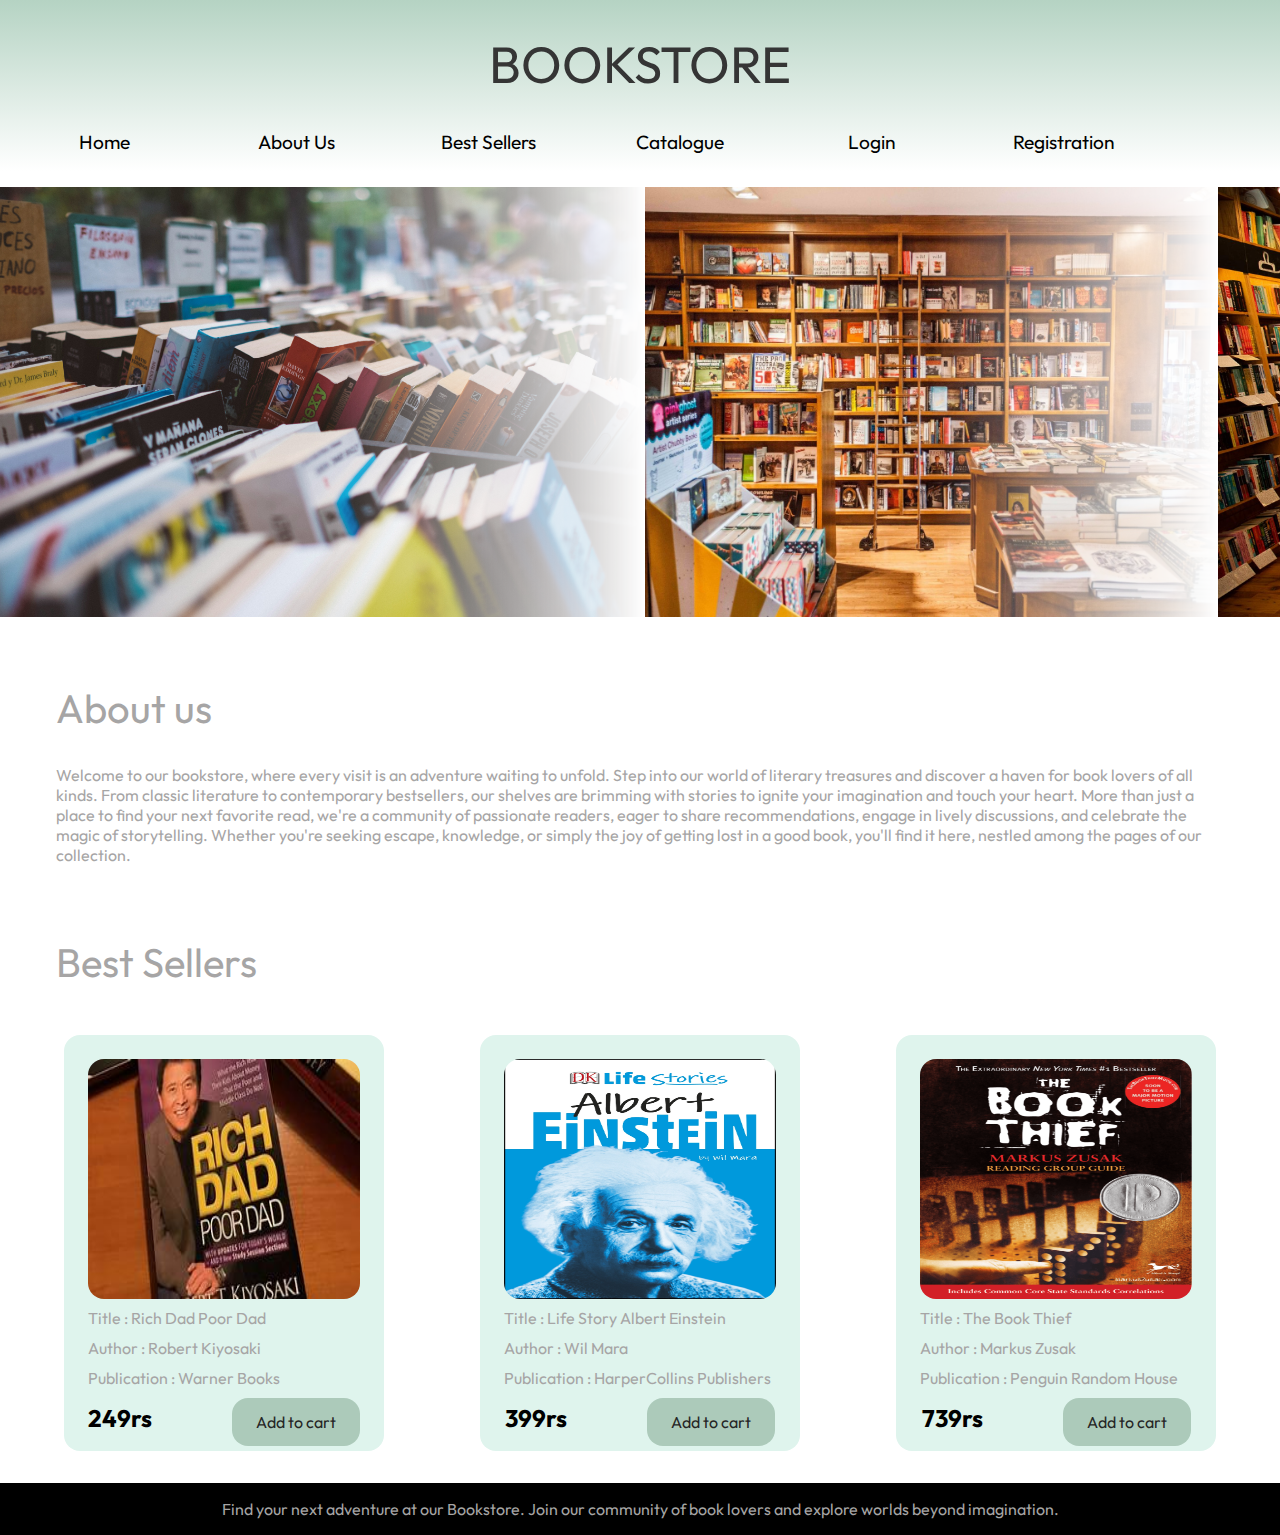
<file: index.html>
<!DOCTYPE html>
<html lang="en">
  <head>
    <meta charset="UTF-8" />
    <meta name="viewport" content="width=device-width, initial-scale=1.0" />
    <title>Bookstore-S20</title>
    <link rel="stylesheet" href="style.css" />
  </head>
  <body>
    <div class="gradcolor-home">
      <div class="home-head">BOOKSTORE</div>
      <nav>
        <a> Home </a>

        <a href="#about"> About Us </a>
        <a href="#BestSeller"> Best Sellers </a>
        <a href="catolouge.html"> Catalogue </a>
        <a href="login.html"> Login </a>
        <a href="registration.html"> Registration </a>
      </nav>
    </div>
    <div class="book-inline">
      <div></div>
      <div>
        <ul class="home-slider-ul">
          <img src="bookstoreimg.jpg" class="bookstore-img" />
          <img src="book1.jpeg" class="bookstore-img" />
          <img src="book2.jpeg" class="bookstore-img" />
          <img src="book3.jpg" class="bookstore-img" />
          <img src="book4.jpg" class="bookstore-img" />
        </ul>
      </div>
    </div>
    <section>
      <p class="about">
        <a id="about"></a>
        <br />
        About us
      </p>
      <p class="home-about">
        Welcome to our bookstore, where every visit is an adventure waiting to
        unfold. Step into our world of literary treasures and discover a haven
        for book lovers of all kinds. From classic literature to contemporary
        bestsellers, our shelves are brimming with stories to ignite your
        imagination and touch your heart. More than just a place to find your
        next favorite read, we're a community of passionate readers, eager to
        share recommendations, engage in lively discussions, and celebrate the
        magic of storytelling. Whether you're seeking escape, knowledge, or
        simply the joy of getting lost in a good book, you'll find it here,
        nestled among the pages of our collection.
      </p>
    </section>

    <section>
      <p class="about">
        <a id="BestSeller"></a>
        Best Sellers
      </p>
      <div class="cat-container">
        <div class="cat-book">
          <img src="th.jpeg" alt="not found" class="img-cat" />
          <div class="cat-book-contain">
            <p class="cat-book-contains">Title : Rich Dad Poor Dad</p>
            <p class="cat-book-contains">Author : Robert Kiyosaki</p>
            <p class="cat-book-contains">Publication : Warner Books</p>
          </div>
          <div class="flexr">
            <span id="#flexr-child1" class="price"> 249rs </span>

            <button class="cat-btn">Add to cart</button>
          </div>
        </div>

        <div class="cat-book">
          <img src="albert.jpg" alt="not found" class="img-cat" />
          <div class="cat-book-contain">
            <p class="cat-book-contains">Title : Life Story Albert Einstein</p>
            <p class="cat-book-contains">Author : Wil Mara</p>
            <p class="cat-book-contains">
              Publication : HarperCollins Publishers
            </p>
          </div>
          <div class="flexr">
            <span id="#flexr-child1" class="price"> 399rs </span>

            <button class="cat-btn">Add to cart</button>
          </div>
        </div>

        <div class="cat-book">
          <img src="bookthief.png" alt="not found" class="img-cat" />
          <div class="cat-book-contain">
            <p class="cat-book-contains">Title : The Book Thief</p>
            <p class="cat-book-contains">Author : Markus Zusak</p>
            <p class="cat-book-contains">Publication : Penguin Random House</p>
          </div>
          <div class="flexr">
            <span id="#flexr-child1" class="price"> 739rs </span>

            <button class="cat-btn">Add to cart</button>
          </div>
        </div>
      </div>
    </section>

    <footer style="text-align: center">
      <p>
        Find your next adventure at our Bookstore. Join our community of book
        lovers and explore worlds beyond imagination.
      </p>
    </footer>

    <script src="script.js"></script>
  </body>
</html>
</file>
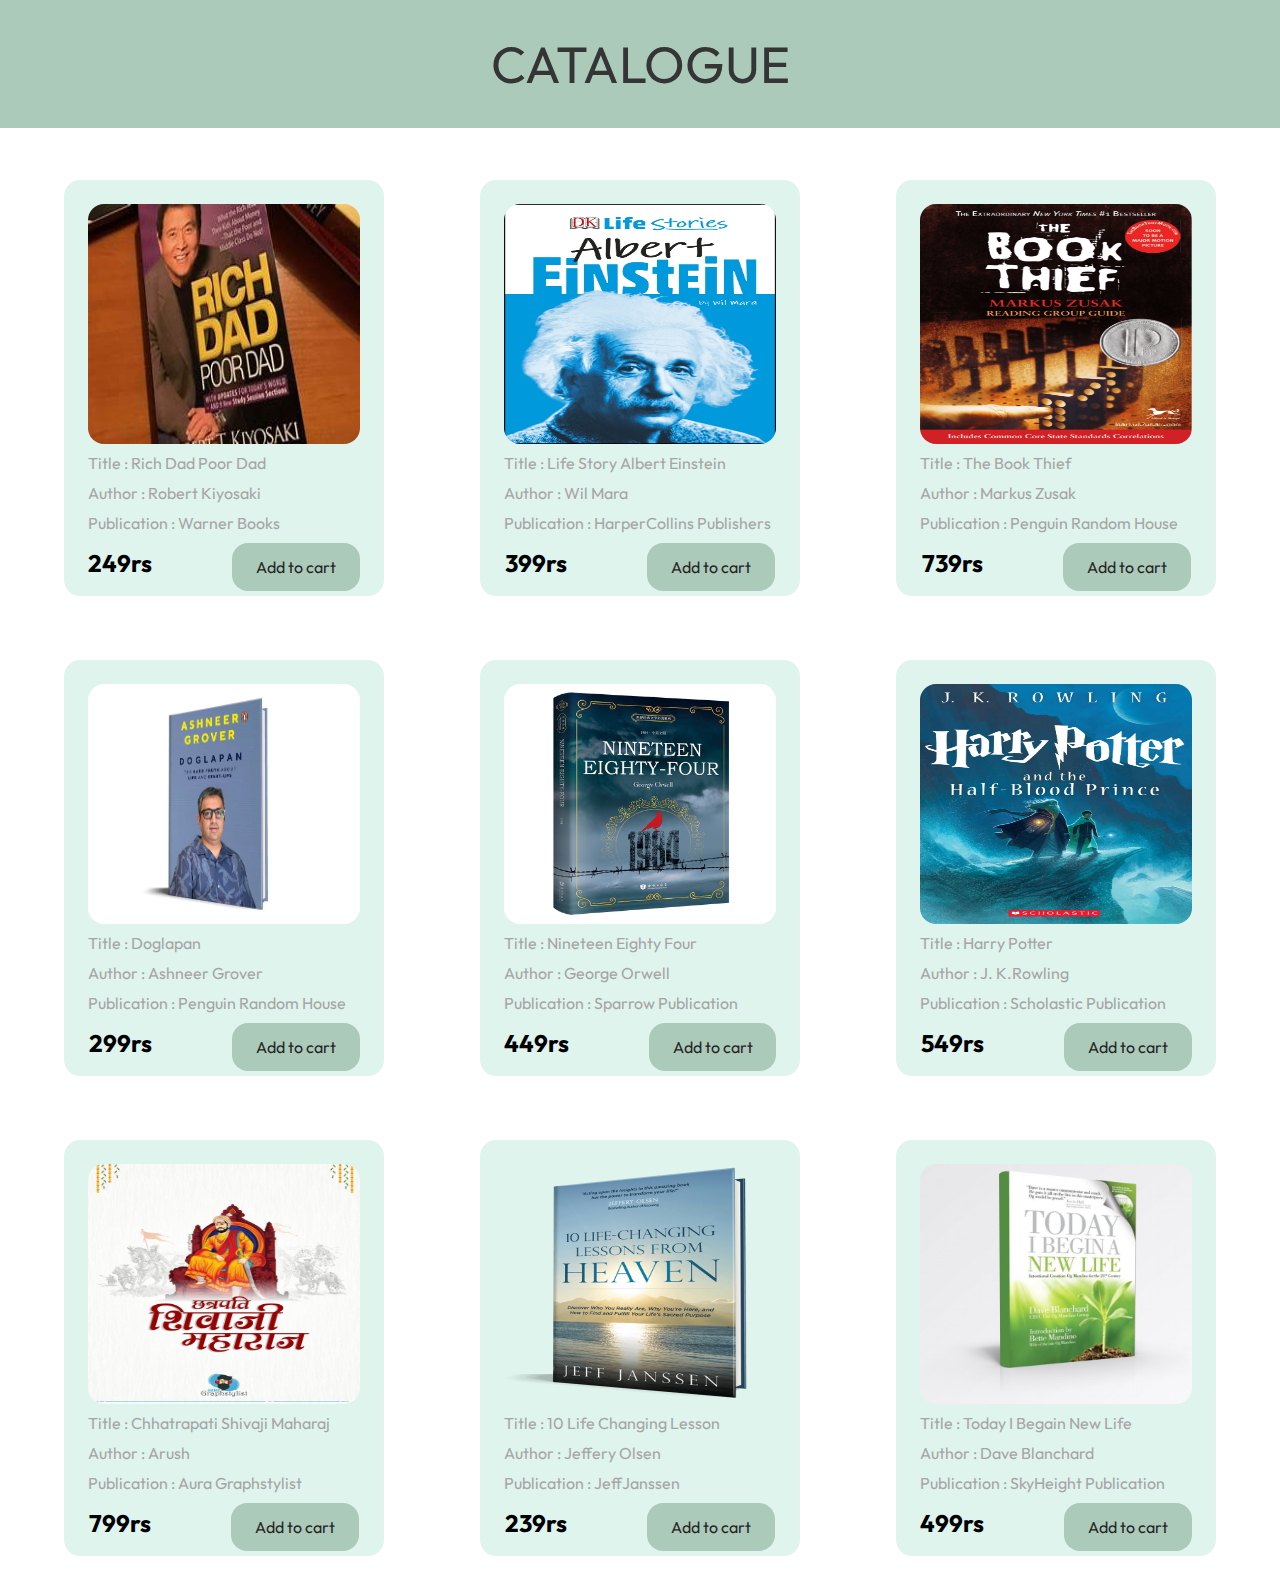
<file: catolouge.html>
<!DOCTYPE html>
<html lang="en">
  <head>
    <meta charset="UTF-8" />
    <meta name="viewport" content="width=device-width, initial-scale=1.0" />
    <title>catolouge</title>
    <link rel="stylesheet" href="style.css" />
  </head>
  <body>
    <div class="cat-head">CATALOGUE</div>
    <br />
    <div class="cat-container">
      <div class="cat-book">
        <img src="th.jpeg" alt="not found" class="img-cat" />
        <div class="cat-book-contain">
          <p class="cat-book-contains">Title : Rich Dad Poor Dad</p>
          <p class="cat-book-contains">Author : Robert Kiyosaki</p>
          <p class="cat-book-contains">Publication : Warner Books</p>
        </div>
        <div class="flexr">
          <span id="#flexr-child1" class="price"> 249rs </span>

          <button class="cat-btn">Add to cart</button>
        </div>
      </div>

      <div class="cat-book">
        <img src="albert.jpg" alt="not found" class="img-cat" />
        <div class="cat-book-contain">
          <p class="cat-book-contains">Title : Life Story Albert Einstein</p>
          <p class="cat-book-contains">Author : Wil Mara</p>
          <p class="cat-book-contains">
            Publication : HarperCollins Publishers
          </p>
        </div>
        <div class="flexr">
          <span id="#flexr-child1" class="price"> 399rs </span>

          <button class="cat-btn">Add to cart</button>
        </div>
      </div>

      <div class="cat-book">
        <img src="bookthief.png" alt="not found" class="img-cat" />
        <div class="cat-book-contain">
          <p class="cat-book-contains">Title : The Book Thief</p>
          <p class="cat-book-contains">Author : Markus Zusak</p>
          <p class="cat-book-contains">Publication : Penguin Random House</p>
        </div>
        <div class="flexr">
          <span id="#flexr-child1" class="price"> 739rs </span>

          <button class="cat-btn">Add to cart</button>
        </div>
      </div>
    </div>

    <div class="cat-container">
      <div class="cat-book">
        <img src="doglapna.avif" alt="not found" class="img-cat" />
        <div class="cat-book-contain">
          <p class="cat-book-contains">Title : Doglapan</p>
          <p class="cat-book-contains">Author : Ashneer Grover</p>
          <p class="cat-book-contains">Publication : Penguin Random House</p>
        </div>
        <div class="flexr">
          <span id="#flexr-child1" class="price"> 299rs </span>

          <button class="cat-btn">Add to cart</button>
        </div>
      </div>

      <div class="cat-book">
        <img src="1984.jpeg" alt="not found" class="img-cat" />
        <div class="cat-book-contain">
          <p class="cat-book-contains">Title : Nineteen Eighty Four</p>
          <p class="cat-book-contains">Author : George Orwell</p>
          <p class="cat-book-contains">Publication : Sparrow Publication</p>
        </div>
        <div class="flexr">
          <span id="#flexr-child1" class="price"> 449rs </span>

          <button class="cat-btn">Add to cart</button>
        </div>
      </div>

      <div class="cat-book">
        <img src="harry.webp" alt="not found" class="img-cat" />
        <div class="cat-book-contain">
          <p class="cat-book-contains">Title : Harry Potter</p>
          <p class="cat-book-contains">Author : J. K.Rowling</p>
          <p class="cat-book-contains">Publication : Scholastic Publication</p>
        </div>
        <div class="flexr">
          <span id="#flexr-child1" class="price"> 549rs </span>

          <button class="cat-btn">Add to cart</button>
        </div>
      </div>
    </div>

    <div class="cat-container">
      <div class="cat-book">
        <img src="chhatrapati.jpg" alt="not found" class="img-cat" />
        <div class="cat-book-contain">
          <p class="cat-book-contains">Title : Chhatrapati Shivaji Maharaj</p>
          <p class="cat-book-contains">Author : Arush</p>
          <p class="cat-book-contains">Publication : Aura Graphstylist</p>
        </div>
        <div class="flexr">
          <span id="#flexr-child1" class="price"> 799rs </span>

          <button class="cat-btn">Add to cart</button>
        </div>
      </div>

      <div class="cat-book">
        <img src="heaven.png" alt="not found" class="img-cat" />
        <div class="cat-book-contain">
          <p class="cat-book-contains">Title : 10 Life Changing Lesson</p>
          <p class="cat-book-contains">Author : Jeffery Olsen</p>
          <p class="cat-book-contains">Publication : JeffJanssen</p>
        </div>
        <div class="flexr">
          <span id="#flexr-child1" class="price"> 239rs </span>

          <button class="cat-btn">Add to cart</button>
        </div>
      </div>

      <div class="cat-book">
        <img src="today.jpg" alt="not found" class="img-cat" />
        <div class="cat-book-contain">
          <p class="cat-book-contains">Title : Today I Begain New Life</p>
          <p class="cat-book-contains">Author : Dave Blanchard</p>
          <p class="cat-book-contains">Publication : SkyHeight Publication</p>
        </div>
        <div class="flexr">
          <span id="#flexr-child1" class="price"> 499rs </span>

          <button class="cat-btn">Add to cart</button>
        </div>
      </div>
    </div>
  </body>
</html>
</file>
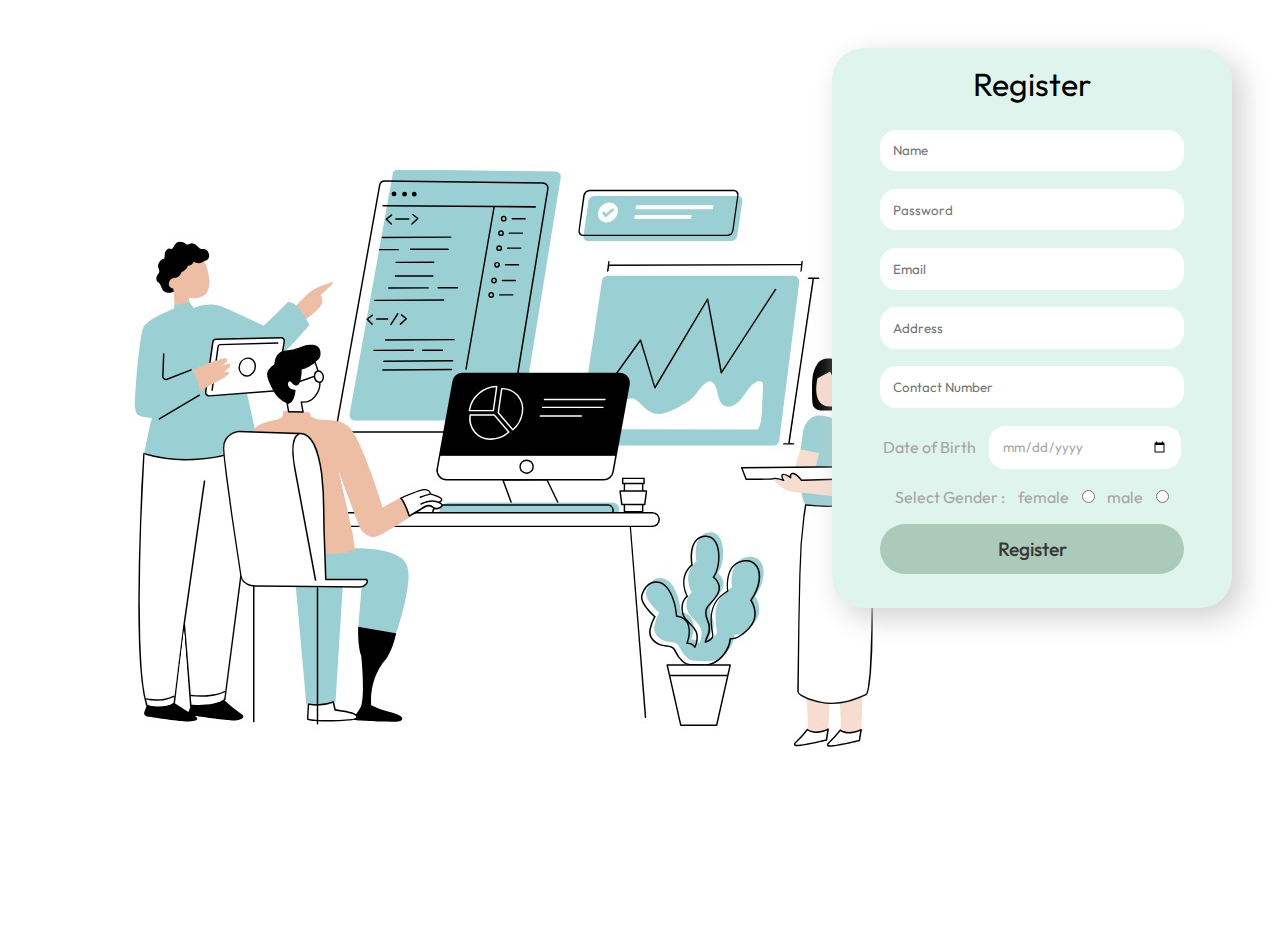
<file: registration.html>
<!DOCTYPE html>
<html lang="en">
  <head>
    <meta charset="UTF-8" />
    <meta name="viewport" content="width=device-width, initial-scale=1.0" />
    <title>Create New Account</title>
    <link rel="stylesheet" href="style.css" />
    <style>
      .container-newacc {
        width: 25rem;
        height: 35rem;
        background-color: rgb(223, 244, 237);
        border-radius: 2rem;
        box-shadow: 10px 10px 30px rgb(210, 209, 209);
        display: flex;
        flex-direction: column;
        align-items: center;
        gap: 1.1rem;
        margin: 3rem 3rem;
        margin-top: 3rem; /* Adjust as needed */
        margin-left: auto; /* Align to the right */
      }

      .back {
        background-image: url("sneha.jpg");
        background-repeat: no-repeat; /* Prevent repeating the image */
        background-position: left; /* Align image to the left */
        width: 100vw; /* Full width of the viewport */
        height: 100vh; /* Full height of the viewport */
        background-attachment: fixed; /* Keep the background fixed */
      }

      .back form {
        margin-left: auto; /* Align the form to the right */
      }
    </style>
  </head>
  <body>
    <div class="back">
      <form
        method="post"
        name="registration-form"
        onsubmit="return validateForm()"
      >
        <div class="container-newacc">
          <p class="createheading">Register</p>
          <input
            type="text"
            id="Name"
            placeholder="Name"
            required
            class="container-newacc-child"
          />
          <input
            type="password"
            id="password"
            placeholder="Password"
            required
            class="container-newacc-child"
            autocomplete="current-password"
          />
          <input
            type="email"
            id="email"
            placeholder="Email"
            required
            class="container-newacc-child"
          />
          <input
            type="text"
            id="address"
            placeholder="Address"
            required
            class="container-newacc-child"
          />
          <input
            type="number"
            id="con-no"
            placeholder="Contact Number"
            required
            class="container-newacc-child"
          />

          <div class="flexxacc">
            <p>Date of Birth</p>
            <input
              type="date"
              id="dob"
              placeholder="Date of Birth"
              required
              class="container-newacc-child2"
            />
          </div>
          <div class="flexxacc">
            <p>Select Gender :</p>
            <label for="female">female</label>
            <input type="radio" id="female" name="female" />
            <label for="male">male</label>
            <input type="radio" id="male" name="male" value="male" />
          </div>
          <input type="submit" value="Register" class="createbtn" />
        </div>
      </form>
    </div>
    <script src="script.js"></script>
  </body>
</html>
</file>
<file: style.css>
@import url("https://fonts.googleapis.com/css2?family=Outfit:wght@100..900&display=swap");

* {
  margin: 0;
  padding: 0;
  box-sizing: border-box;
  font-family: Outfit;
  color: #a6a5a5;
}

.gradcolor-home {
  background-image: linear-gradient(rgb(181, 211, 195), white);
}

.home-head {
  font-size: 3.2rem;
  width: 100%;
  padding: 2rem;
  text-align: center;
  color: rgb(53, 53, 53);
}

nav {
  display: flex;
  flex-direction: row;
  justify-content: left;
  padding: 0.5rem;
  font-size: 1.2rem;
  margin-top: -1rem;
}

nav a {
  color: black;
  padding: 0.6rem;
  border-radius: 1rem;
  width: 12rem;
  text-align: center;
  text-decoration: none;
}

nav a:hover {
  color: black;
  background-color: rgb(192, 212, 201);
  padding: 0.6rem;
  border-radius: 1rem;
  width: 12rem;
  text-align: center;
  text-decoration: none;
}

.bookstore-img {
  width: 100%;
  height: 430px;
  mask-image: linear-gradient(to right, #000000 50%, transparent 100%);
}

.home-slider-ul {
  display: flex;
  flex-direction: row;
  overflow-x: auto;
  margin-top: 1rem;
  scrollbar-color: red;
}

.book-inline {
  display: flex;
}

.about {
  font-size: 2.5rem;
  padding: 3.5rem;
  padding-top: 1rem;
  padding-bottom: 1rem;
}

.home-about {
  padding: 3.5rem;
  font-size: 1rem;
  padding-top: 1rem;
}

footer {
  width: 100%;
  background-color: #000000;
  padding: 1rem;
}

#login {
  font-size: 2.5rem;
  text-align: center;
  color: rgb(52, 51, 51);
  margin-top: -1rem;
}

.containerl {
  display: flex;
  width: 25rem;
  height: 27rem;
  background-color: rgb(223, 244, 237);
  align-items: center;
  flex-direction: column;
  border-radius: 1rem;
  justify-content: center;
  gap: 1.6rem;
  margin: 6.2rem 29rem;
  box-shadow: 10px 20px 30px rgb(174, 173, 173);
}

.childl {
  width: 18rem;
  height: 3rem;
  padding: 1.3rem;
  border-radius: 1rem;
  margin: 0.2rem;
  border: none;
  font-size: 1rem;
}

#loginbtn {
  width: 18rem;
  height: 3.2rem;
  padding: 0.5rem;
  border-radius: 1rem;
  margin: 0.5rem;
  background-color: rgb(172, 202, 186);
  text-align: center;
  border: none;
  font-size: 1rem;
  color: rgb(37, 37, 37);
  font-size: 1.2rem;
}

.container-newacc-child {
  padding: 0.8rem;
  border-radius: 1rem;
  border: 1px gainsboro;
  width: 19rem;
}

.flexxacc {
  display: flex;
  gap: 0.8rem;
  justify-content: center;
  align-items: center;
}

.container-newacc-child2 {
  padding: 0.8rem;
  border-radius: 1rem;
  border: 1px gainsboro;
  width: 12rem;
}

.createheading {
  font-size: 2rem;
  color: black;
  padding: 0.5rem;
  margin-top: 0.5rem;
}

.createbtn {
  padding: 0.8rem;
  font-size: 1.2rem;
  width: 19rem;
  border-radius: 2rem;
  border: none;
  background-color: rgb(172, 202, 186);
  color: rgb(56, 56, 56);
  font-weight: 500;
}

.cat-head {
  font-size: 3.2rem;
  background-color: rgb(172, 202, 186);
  width: 100%;
  padding: 2rem;
  text-align: center;
  color: rgb(53, 53, 53);
}

.flexc {
  display: flex;
  flex-direction: column;
}

.flexr {
  display: flex;
  flex-direction: row;
  height: 3rem;
  margin-top: 0.6rem;
  gap: 5rem;
  justify-content: center;
}

span {
  font-size: 1.5rem;
  margin-top: 0.3rem;
}

.cat-container {
  display: flex;
  justify-content: space-evenly;
  align-items: center;
  align-content: space-evenly;
}

.cat-book {
  width: 20rem;
  background-color: rgb(223, 244, 237);
  height: 26rem;
  margin: 2rem;
  border-radius: 1rem;
  padding-inline: 1.5rem;
  padding-block: 1.5rem;
}

.img-cat {
  height: 15rem;
  width: 17rem;
  border-radius: 1rem;
}

.cat-book-contain {
  margin-top: 0.3rem;
}

.cat-btn {
  padding: 0.5rem;
  font-size: 1rem;
  width: 8rem;
  border-radius: 1rem;
  background-color: rgb(172, 202, 186);
  border: none;
  color: rgb(37, 37, 37);
}

.price {
  color: black;
  font-weight: bold;
}

.cat-book-contains {
  margin-bottom: 10px;
}
</file>
